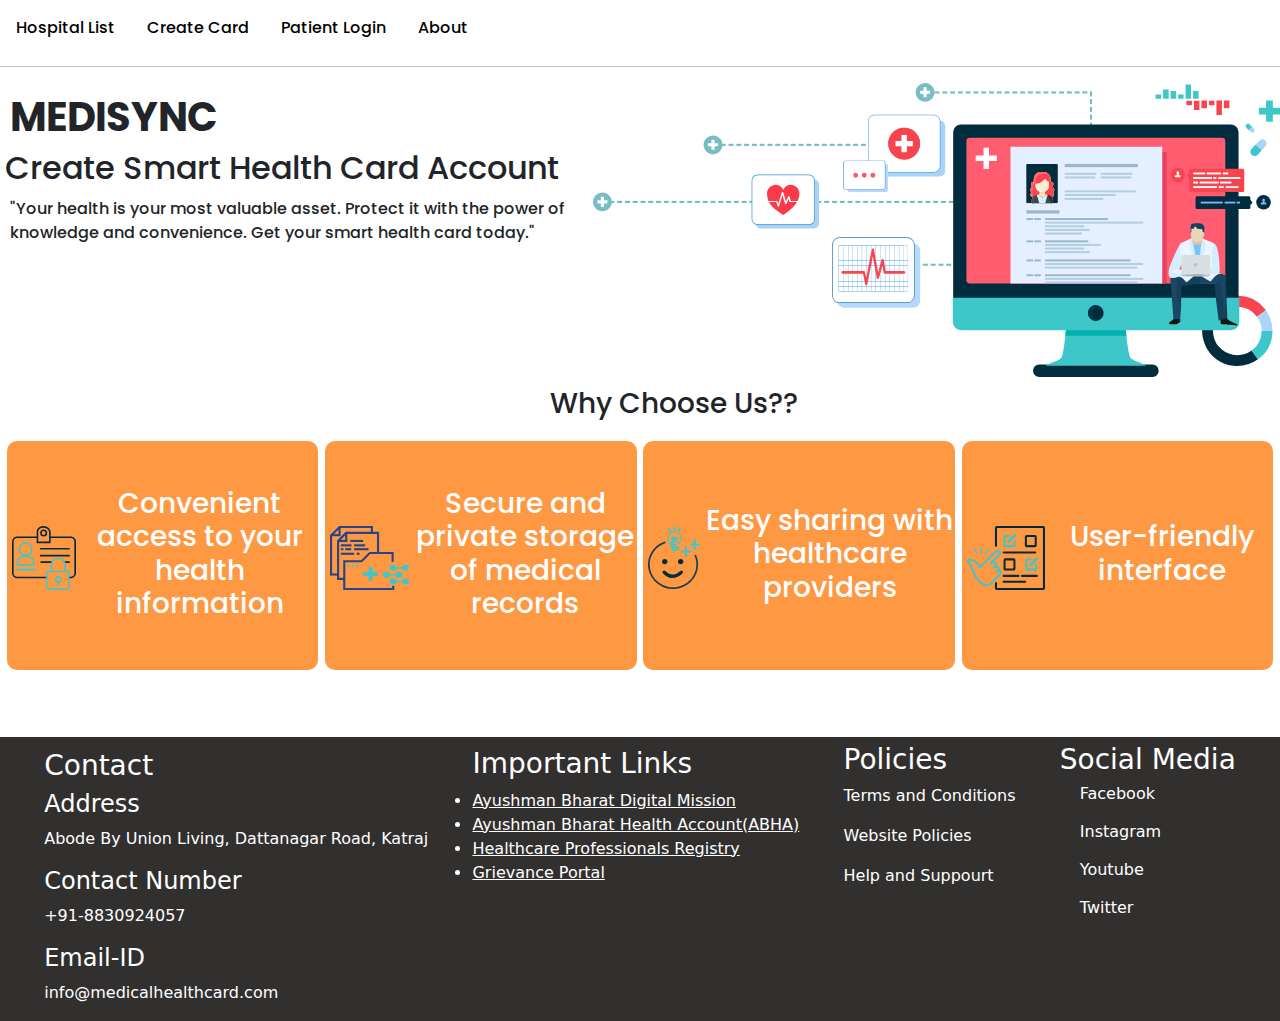
<file: frontend/index.html>
<!DOCTYPE html>
<html lang="en">
<head>
    <meta charset="UTF-8">
    <meta name="viewport" content="width=device-width, initial-scale=1.0">
    <title>MEDISYNC</title>
    <link rel="stylesheet" href="https://cdn.jsdelivr.net/npm/bootstrap@5.3.3/dist/css/bootstrap.min.css">
    <link rel="stylesheet" href="style.css">
    <link rel="javascript" href="https://cdn.jsdelivr.net/npm/bootstrap@5.3.3/dist/js/bootstrap.bundle.min.js">
    <link rel="stylesheet" href="https://cdnjs.cloudflare.com/ajax/libs/font-awesome/6.5.1/css/all.min.css" integrity="sha512-DTOQO9RWCH3ppGqcWaEA1BIZOC6xxalwEsw9c2QQeAIftl+Vegovlnee1c9QX4TctnWMn13TZye+giMm8e2LwA==" crossorigin="anonymous" referrerpolicy="no-referrer" />
    <link rel="preconnect" href="https://fonts.googleapis.com">
    <link rel="preconnect" href="https://fonts.gstatic.com" crossorigin>
    <link href="https://fonts.googleapis.com/css2?family=Poppins:ital,wght@0,100;0,200;0,300;0,400;0,500;0,600;0,700;0,800;0,900;1,100;1,200;1,300;1,400;1,500;1,600;1,700;1,800;1,900&display=swap" rel="stylesheet">
</head>
<body>
    <!-- Navbar -->
    <div class="navbar">
        <ul class="nav nav-pills poppins-medium">
            <!-- <li class="nav-item">
              <a class="nav-link active" aria-current="page" href="#">Active</a>
            </li> -->
            <!-- <li class="nav-item">
              <a class="nav-link" href="#">Appointment</a>
            </li> -->
            <!-- <li class="nav-item">
              <a class="nav-link" href="#">Medical History</a>
            </li> -->
            <!-- <li class="nav-item">
              <a class="nav-link" href="#">Personal Details</a>
            </li> -->
            <li class="nav-item">
                <a class="nav-link" href="hospital_list.html">Hospital List</a>
            </li>
            <li class="nav-item">
                <a class="nav-link" href="create_card.html">Create Card</a>
            </li>
            <li class="nav-item">
                <a class="nav-link" href="Patient_login.html">Patient Login</a>
            </li>
            <li class="nav-item">
                <a class="nav-link" href="about.html">About</a>
            </li>
          </ul>
    </div>
    <hr class="line">
    <!-- Hero_Section -->
    <div class="hero">
        <div class="hero-info poppins-medium">
            <h1 class="poppins-bold">MEDISYNC</h1>
            <h2>Create Smart Health Card Account</h2>
            <p>"Your health is your most valuable asset. Protect it with the power of knowledge and convenience. Get your smart health card today."</p>
            
        </div>
        <div class="hero-img">
            <img src="./images/hero_img.svg" alt="">
        </div>
    </div>

    <!-- Why Choose Us -->
    <div class="benifits">
        <div class="benifits-head poppins-medium">
            <h3>Why Choose Us??</h3>
        </div>
        <div class="benifits-info poppins-medium">
            <div class="benifit-box">
                <img src="./images/benfit_img_1.svg" alt="">
                <h3>Convenient access to your health information</h3>
            </div>
            <div class="benifit-box">
                <img src="./images/benfit_img_2.svg" alt="">
                <h3>Secure and private storage of medical records</h3>
            </div>
            <div class="benifit-box">
                <img src="./images/benfit_img_3.svg" alt="">
                <h3>Easy sharing with healthcare providers</h3>
            </div>
            <div class="benifit-box">
                <img src="./images/benfit_img_4.svg" alt="">
                <h3>User-friendly interface</h3>
            </div>
           
        </div>
    </div>

    <!-- footer -->
    <footer>
        <div class="foot">
            <div class="Contact">
                <h3>Contact</h3>
                <h4>Address</h4>
                <p>Abode By Union Living, Dattanagar Road, Katraj</p>
                <h4>Contact Number</h4>
                <p>+91-8830924057</p>
                <h4>Email-ID</h4>
                <p>info@medicalhealthcard.com</p>
            </div>
            <div class="Imp-Links">
                <h3>Important Links</h3>
                <li>
                    <a href="https://abdm.gov.in/">Ayushman Bharat Digital Mission</a>
                </li>
                <li>
                    <a href="https://abha.abdm.gov.in/abha/v3/">Ayushman Bharat Health Account(ABHA)</a>
                </li>
               <li>
                <a href="https://hpr.abdm.gov.in/en#">Healthcare Professionals Registry</a>
               </li>
               <li>
                <a href="https://grievance.abdm.gov.in/grievance/v3/">Grievance Portal</a>
               </li>
            </div>
            <div class="Policies">
                <h3>Policies</h3>
                <p>Terms and Conditions</p>
                <p>Website Policies</p>
                <p>Help and Suppourt</p>
            </div>
            <div class="social">
                <h3>Social Media</h4>
                <div class="social-img">
                    <i class="fa-brands fa-facebook"></i>
                    <p>Facebook</p>
                </div>
                <div class="social-img">
                    <i class="fa-brands fa-square-instagram"></i>
                    <p>Instagram</p>
                </div>
                <div class="social-img">
                    <i class="fa-brands fa-youtube"></i>
                    <p>Youtube</p>
                </div>
                <div class="social-img">
                    <i class="fa-brands fa-x-twitter"></i>
                    <p>Twitter</p>
                </div>
            </div>
        </div>
    </footer>
    
</body>
</html>
</file>
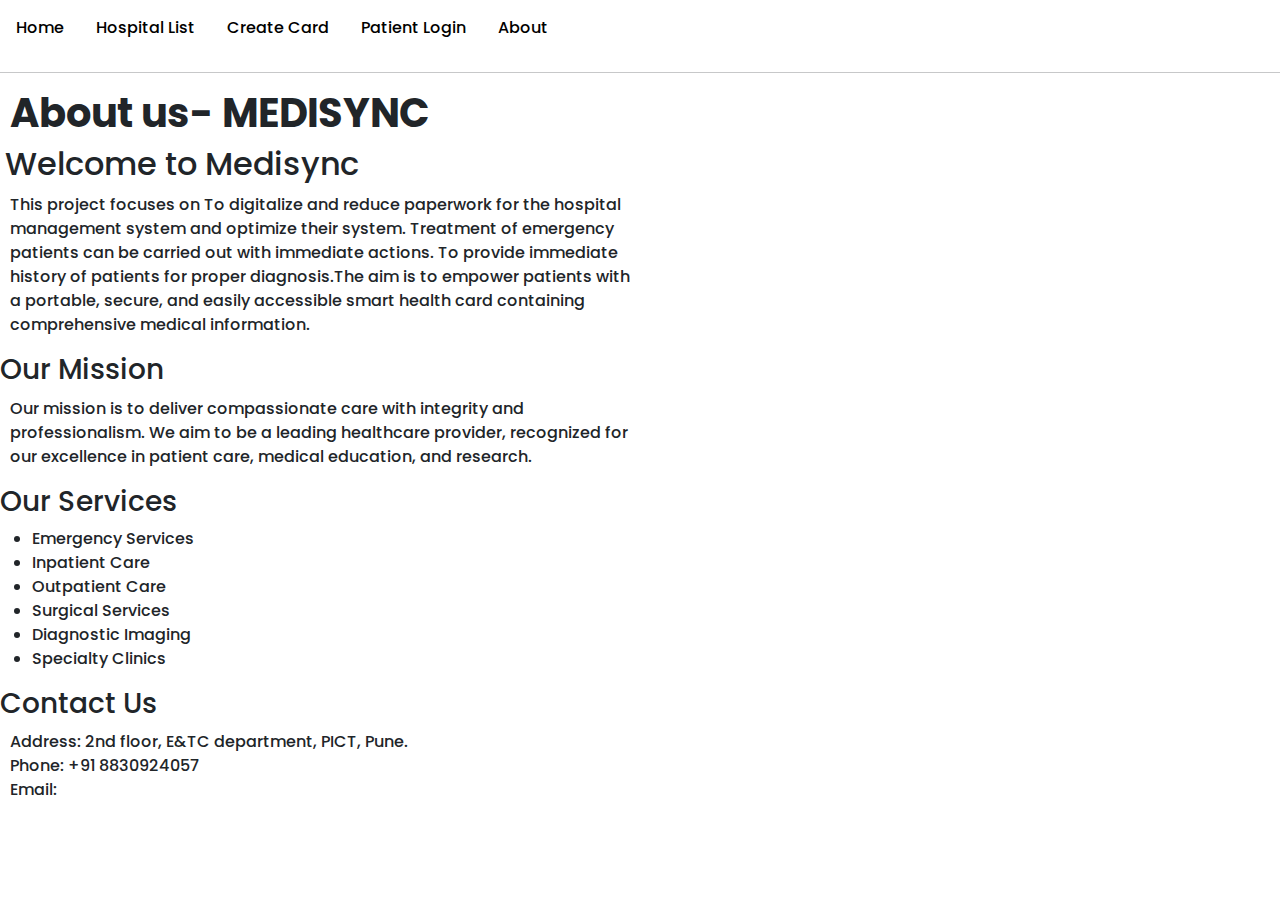
<file: frontend/about.html>
<!DOCTYPE html>
<html lang="en">
<head>
    <meta charset="UTF-8">
    <meta name="viewport" content="width=device-width, initial-scale=1.0">
    <title>About </title>
    <link rel="stylesheet" href="https://cdn.jsdelivr.net/npm/bootstrap@5.3.3/dist/css/bootstrap.min.css">
    <link rel="stylesheet" href="about.css">
    <link rel="javascript" href="https://cdn.jsdelivr.net/npm/bootstrap@5.3.3/dist/js/bootstrap.bundle.min.js">
    <link rel="stylesheet" href="https://cdnjs.cloudflare.com/ajax/libs/font-awesome/6.5.1/css/all.min.css" integrity="sha512-DTOQO9RWCH3ppGqcWaEA1BIZOC6xxalwEsw9c2QQeAIftl+Vegovlnee1c9QX4TctnWMn13TZye+giMm8e2LwA==" crossorigin="anonymous" referrerpolicy="no-referrer" />
    <link rel="preconnect" href="https://fonts.googleapis.com">
    <link rel="preconnect" href="https://fonts.gstatic.com" crossorigin>
    <link href="https://fonts.googleapis.com/css2?family=Poppins:ital,wght@0,100;0,200;0,300;0,400;0,500;0,600;0,700;0,800;0,900;1,100;1,200;1,300;1,400;1,500;1,600;1,700;1,800;1,900&display=swap" rel="stylesheet">
</head>
<body>
    <div class="navbar">
        <ul class="nav nav-pills poppins-medium">
            <!-- <li class="nav-item">
              <a class="nav-link active" aria-current="page" href="#">Active</a>
            </li> -->
            <!-- <li class="nav-item">
              <a class="nav-link" href="#">Appointment</a>
            </li> -->
            <!-- <li class="nav-item">
              <a class="nav-link" href="#">Medical History</a>
            </li> -->
            <!-- <li class="nav-item">
              <a class="nav-link" href="#">Personal Details</a>
            </li> -->
            <li class="nav-item">
                <a class="nav-link" href="index.html">Home</a>
            </li>
            <li class="nav-item">
                <a class="nav-link" href="Hospital_list.html">Hospital List</a>
            </li>
            <li class="nav-item">
                <a class="nav-link" href="create_card.html">Create Card</a>
            </li>
            <li class="nav-item">
                <a class="nav-link" href="Patient_login.html">Patient Login</a>
            </li>
            <li class="nav-item">
                <a class="nav-link" href="about.html">About</a>
            </li>
          </ul>
    </div>
    <hr class="line">
    <div class="Hero">
        <div class="hero-info poppins-medium">
            <h1 class="poppins-bold"> About us- MEDISYNC</h1>
            <h2>Welcome to Medisync</h2>
        <p>
            This project focuses on To digitalize and reduce paperwork for the hospital management system and optimize their system. Treatment of emergency patients can be carried out with immediate actions. To provide immediate history of patients for proper diagnosis.The aim is to empower patients with a portable, secure, and easily accessible smart health card containing comprehensive medical information. 
        </p>
        <h3>Our Mission</h3>
        <p>
            Our mission is to deliver compassionate care with integrity and professionalism. We aim to be a leading healthcare provider, recognized for our excellence in patient care,  medical education, and research.
        </p>
        <h3>Our Services</h3>
        <ul>
            <li>Emergency Services</li>
            <li>Inpatient Care</li>
            <li>Outpatient Care</li>
            <li>Surgical Services</li>
            <li>Diagnostic Imaging</li>
            <li>Specialty Clinics</li>
        </ul>
        <h3>Contact Us</h3>
        <p>
            Address: 2nd floor, E&TC department, PICT, Pune.<br>
            Phone: +91 8830924057<br>
            Email: 
        </p>
        
    </div>
        
    
    
        
</div> 
     
      
    
        
    
       
 </div>
</body>
</html>
</file>
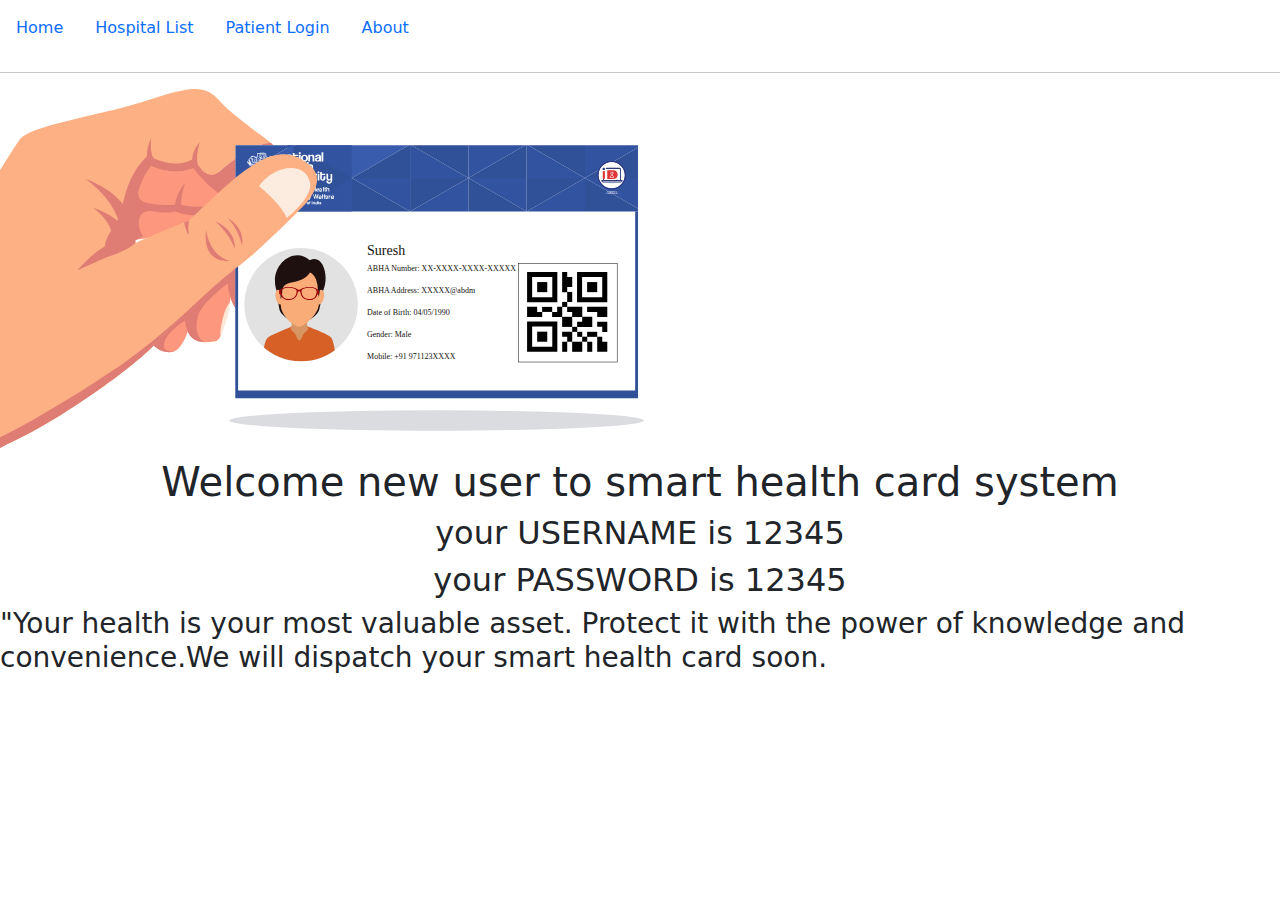
<file: frontend/acard.html>
<!DOCTYPE html>
<html lang="en">
<head>
    <meta charset="UTF-8">
    <link rel="stylesheet" href="acard.css">
    <meta name="viewport" content="width=device-width, initial-scale=1.0">
    <link rel="stylesheet" href="https://cdn.jsdelivr.net/npm/bootstrap@5.3.3/dist/css/bootstrap.min.css">
    <link rel="javascript" href="https://cdn.jsdelivr.net/npm/bootstrap@5.3.3/dist/js/bootstrap.bundle.min.js">
    <link rel="stylesheet" href="https://cdnjs.cloudflare.com/ajax/libs/font-awesome/6.5.1/css/all.min.css" integrity="sha512-DTOQO9RWCH3ppGqcWaEA1BIZOC6xxalwEsw9c2QQeAIftl+Vegovlnee1c9QX4TctnWMn13TZye+giMm8e2LwA==" crossorigin="anonymous" referrerpolicy="no-referrer" />
    <link rel="preconnect" href="https://fonts.googleapis.com">
    <link rel="preconnect" href="https://fonts.gstatic.com" crossorigin>
    <link href="https://fonts.googleapis.com/css2?family=Poppins:ital,wght@0,100;0,200;0,300;0,400;0,500;0,600;0,700;0,800;0,900;1,100;1,200;1,300;1,400;1,500;1,600;1,700;1,800;1,900&display=swap" rel="stylesheet">
</head>
    <title>Username provider</title>
</head>
<body>
    <div class="navbar">
        <ul class="nav nav-pills poppins-medium">
            <!-- <li class="nav-item">
              <a class="nav-link active" aria-current="page" href="#">Active</a>
            </li> -->
            
            <li class="nav-item">
                <a class="nav-link" href="index.html">Home</a>
            </li>
            <li class="nav-item">
                <a class="nav-link" href="hospital_list.html">Hospital List</a>
            </li>
            
            <li class="nav-item">
                <a class="nav-link" href="Patient_login.html">Patient Login</a>
            </li>
            <li class="nav-item">
                <a class="nav-link" href="about.html">About</a>
            </li>
          </ul>
    </div>
    <hr class="line">
    <!-- Hero_Section -->
    <div class="hero-img">
        <img src="./images/card_img_1.svg" alt="">
    </div>
    <div class="hero">
        <div class="hero-info poppins-medium">
            <h1 class="poppins-bold">Welcome new user to smart health card system</h1>
            <div
            class="mrun">
            <h2>your USERNAME is 12345</h2>
        </div>
            <div
            class="varun">
            <h2>your PASSWORD is 12345</h2></div>
            
            <h3>"Your health is your most valuable asset. Protect it with the power of knowledge and convenience.We will dispatch your smart health card soon. </h3>
            
            
        </div>
        
    </div>
    
</body>
</html>
</file>
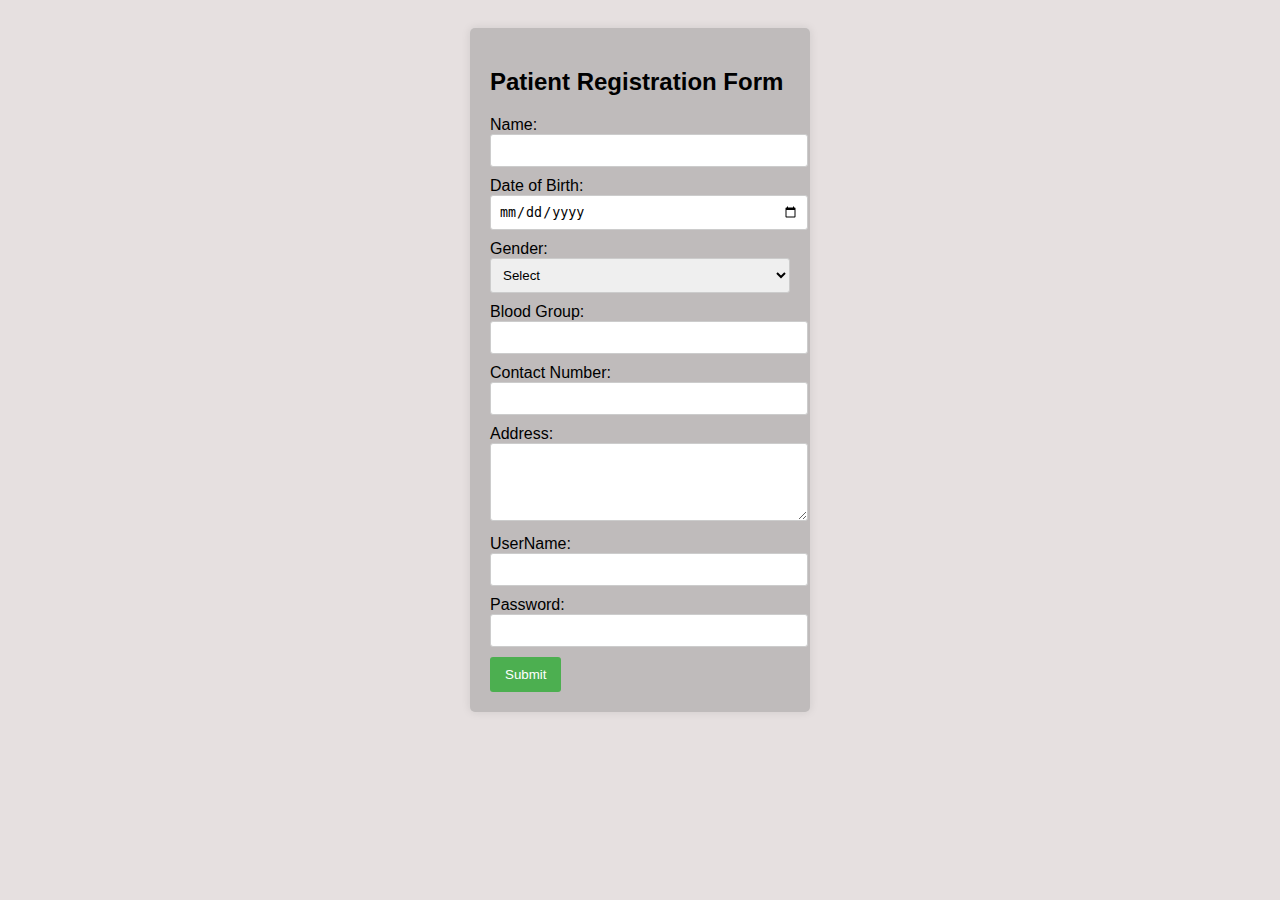
<file: frontend/AddPatient.html>
<!DOCTYPE html>
<html lang="en">
<head>
    <meta charset="UTF-8">
    <meta name="viewport" content="width=device-width, initial-scale=1.0">
    <title>Patient Registration Form</title>
    <style>
        /* Add your CSS styles here */
        /* This is just a basic example */
        body {
            font-family: Arial, sans-serif;
            background-color: hsl(0, 12%, 89%);
            padding: 20px;
        }
        form {
            background-color: #bfbbbb;
            padding: 20px;
            border-radius: 5px;
            box-shadow: 0 0 10px rgba(0, 0, 0, 0.1);
            width: 300px;
            margin: 0 auto;
        }
        input[type="text"], input[type="email"], input[type="date"], input[type="password"], select, textarea {
            width: 100%;
            padding: 8px;
            margin-bottom: 10px;
            border: 1px solid #ccc;
            border-radius: 3px;
        }
        input[type="submit"] {
            background-color: #4caf50;
            color: #fff;
            padding: 10px 15px;
            border: none;
            border-radius: 3px;
            cursor: pointer;
        }
        input[type="submit"]:hover {
            background-color: #45a049;
        }
    </style>
</head>
<body>
    <form action="#" method="post">
        <h2>Patient Registration Form</h2>
        <label for="name">Name:</label>
        <input type="text" id="name" name="name" required>
        
        <label for="dob">Date of Birth:</label>
        <input type="date" id="dob" name="dob" required>
        
        <label for="gender">Gender:</label>
        <select id="gender" name="gender" required>
            <option value="">Select</option>
            <option value="male">Male</option>
            <option value="female">Female</option>
            <option value="other">Other</option>
        </select>
        
        <label for="blood_group">Blood Group:</label>
        <input type="text" id="blood_group" name="blood_group" required>
        
        <label for="contact_no">Contact Number:</label>
        <input type="text" id="contact_no" name="contact_no" required>
        
        <label for="address">Address:</label>
        <textarea id="address" name="address" rows="4" required></textarea>
        
        <label for="username">UserName:</label>
        <input type="text" id="username" name="username" required>

        <label for="password">Password:</label>
        <input type="password" id="password" name="password" required>
        
        <input type="submit" value="Submit">
    </form>
</body>
</html>
</file>
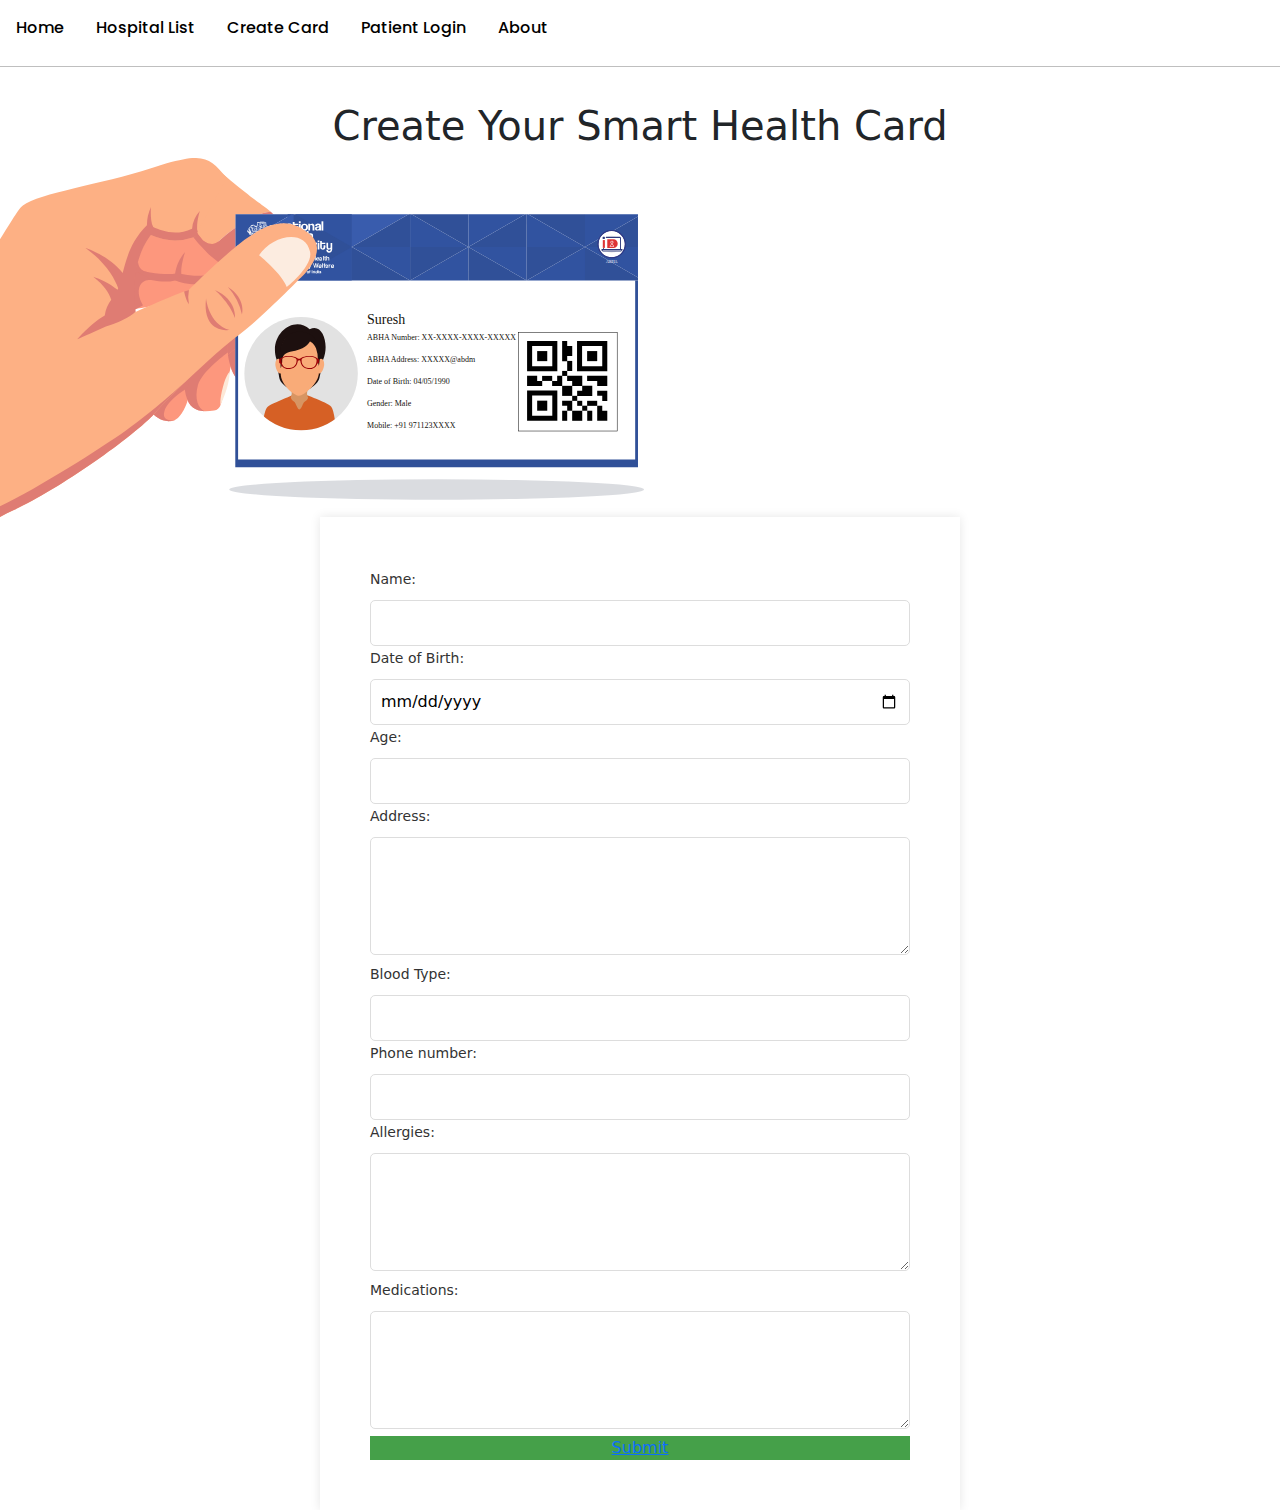
<file: frontend/create_card.html>
<!DOCTYPE html>
<html lang="en">
<head>
    <meta charset="UTF-8">
    <meta name="viewport" content="width=device-width, initial-scale=1.0">
    <title>Create Health Card</title>
    <link rel="stylesheet" href="card.css">
    <link rel="javascript" href="https://cdn.jsdelivr.net/npm/bootstrap@5.3.3/dist/js/bootstrap.bundle.min.js">
    <link rel="stylesheet" href="https://cdnjs.cloudflare.com/ajax/libs/font-awesome/6.5.1/css/all.min.css" integrity="sha512-DTOQO9RWCH3ppGqcWaEA1BIZOC6xxalwEsw9c2QQeAIftl+Vegovlnee1c9QX4TctnWMn13TZye+giMm8e2LwA==" crossorigin="anonymous" referrerpolicy="no-referrer" />
    <link rel="preconnect" href="https://fonts.googleapis.com">
    <link rel="preconnect" href="https://fonts.gstatic.com" crossorigin>
    <link href="https://fonts.googleapis.com/css2?family=Poppins:ital,wght@0,100;0,200;0,300;0,400;0,500;0,600;0,700;0,800;0,900;1,100;1,200;1,300;1,400;1,500;1,600;1,700;1,800;1,900&display=swap" rel="stylesheet">
    <link rel="stylesheet" href="https://cdn.jsdelivr.net/npm/bootstrap@5.3.3/dist/css/bootstrap.min.css">
</head>
<body>
    <div class="navbar">
        <ul class="nav nav-pills poppins-medium">
            <!-- <li class="nav-item">
              <a class="nav-link active" aria-current="page" href="#">Active</a>
            </li> -->
            <!-- <li class="nav-item">
              <a class="nav-link" href="#">Appointment</a>
            </li> -->
            <!-- <li class="nav-item">
              <a class="nav-link" href="#">Medical History</a>
            </li> -->
            <!-- <li class="nav-item">
              <a class="nav-link" href="#">Personal Details</a>
            </li> -->
            <li class="nav-item">
                <a class="nav-link" href="index.html">Home</a>
            </li>
            <li class="nav-item">
                <a class="nav-link" href="hospital_list.html">Hospital List</a>
            </li>
            <li class="nav-item">
                <a class="nav-link" href="create_card.html">Create Card</a>
            </li>
            <li class="nav-item">
                <a class="nav-link" href="Patient_login.html">Patient Login</a>
            </li>
            <li class="nav-item">
                <a class="nav-link" href="about.html">About</a>
            </li>
          </ul>
    </div>
    <hr class="line">
    <div class="head">
        <h1>Create Your Smart Health Card</h1>
    </div>
    <div class="hero-img">
      <img src="./images/card_img_1.svg" alt="">
    </div> 
    <form id="medicalForm">
      <label for="name">Name:</label>
      <input type="text" id="name" name="name" required>

      <label for="dob">Date of Birth:</label>
      <input type="date" id="dob" name="dob" required>
      <label for="age">Age:</label>
      <input type="number" id="age" name="age" required>

      <label for="address">Address:</label>
      <textarea id="address" name="address" rows="4" cols="50" required></textarea>

      <label for="bloodType">Blood Type:</label>
      <input type="text" id="bloodType" name="bloodType" required>

      <label for="bloodType">Phone number:</label>
      <input type="number" id="phone number" name="phone number" required>

      <label for="allergies">Allergies:</label>
      <textarea id="allergies" name="allergies" rows="4" cols="50" required></textarea>

      <label for="medications">Medications:</label>
      <textarea id="medications" name="medications" rows="4" cols="50" required></textarea>

      <div class="submit">
        <a class="Submit" href="acard.html">Submit</a>
      </div>
      
      
  </form>
  <script>   
    
</body>
</html>
</file>
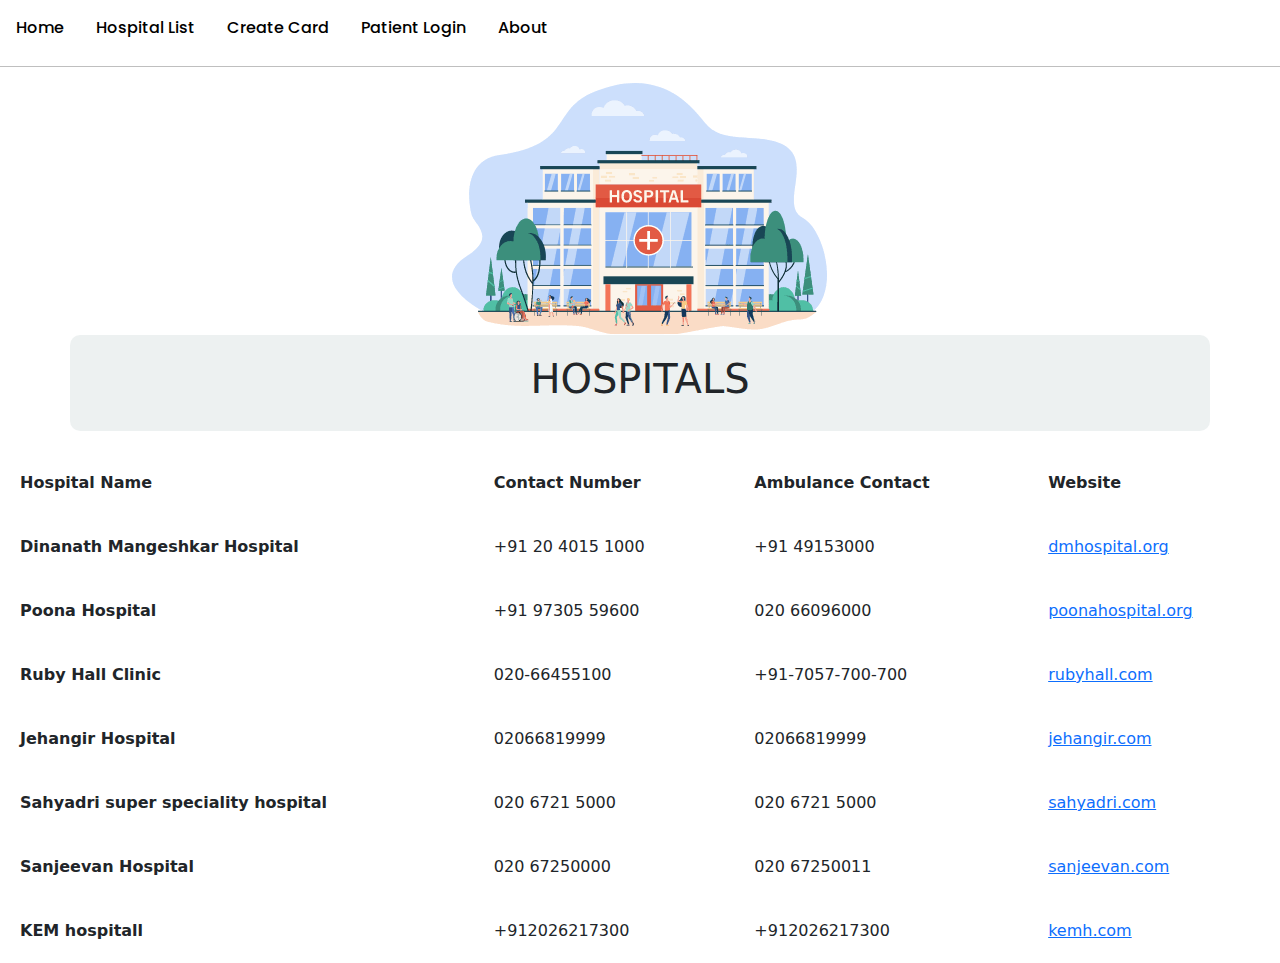
<file: frontend/hospital_list.html>
<!DOCTYPE html>
<html lang="en">
<head>
    <meta charset="UTF-8">
    <meta name="viewport" content="width=device-width, initial-scale=1.0">
    <title>Hospitals in Pune</title>
    <link rel="stylesheet" href="hospital.css">
    <link rel="stylesheet" href="https://cdn.jsdelivr.net/npm/bootstrap@5.3.3/dist/css/bootstrap.min.css">
    <link rel="stylesheet" href="style.css">
    <link rel="javascript" href="https://cdn.jsdelivr.net/npm/bootstrap@5.3.3/dist/js/bootstrap.bundle.min.js">
    <link rel="stylesheet" href="https://cdnjs.cloudflare.com/ajax/libs/font-awesome/6.5.1/css/all.min.css" integrity="sha512-DTOQO9RWCH3ppGqcWaEA1BIZOC6xxalwEsw9c2QQeAIftl+Vegovlnee1c9QX4TctnWMn13TZye+giMm8e2LwA==" crossorigin="anonymous" referrerpolicy="no-referrer" />
    <link rel="preconnect" href="https://fonts.googleapis.com">
    <link rel="preconnect" href="https://fonts.gstatic.com" crossorigin>
    <link href="https://fonts.googleapis.com/css2?family=Poppins:ital,wght@0,100;0,200;0,300;0,400;0,500;0,600;0,700;0,800;0,900;1,100;1,200;1,300;1,400;1,500;1,600;1,700;1,800;1,900&display=swap" rel="stylesheet">
</head>
<body>
    <div class="navbar">
        <ul class="nav nav-pills poppins-medium">
            <!-- <li class="nav-item">
              <a class="nav-link active" aria-current="page" href="#">Active</a>
            </li> -->
            <!-- <li class="nav-item">
              <a class="nav-link" href="#">Appointment</a>
            </li> -->
            <!-- <li class="nav-item">
              <a class="nav-link" href="#">Medical History</a>
            </li> -->
            <!-- <li class="nav-item">
              <a class="nav-link" href="#">Personal Details</a>
            </li> -->
            <li class="nav-item">
                <a class="nav-link" href="index.html">Home</a>
            </li>
            <li class="nav-item">
                <a class="nav-link" href="hospital_list.html">Hospital List</a>
            </li>
            <li class="nav-item">
                <a class="nav-link" href="create_card.html">Create Card</a>
            </li>
            <li class="nav-item">
                <a class="nav-link" href="Patient_login.html">Patient Login</a>
            </li>
            <li class="nav-item">
                <a class="nav-link" href="about.html">About</a>
            </li>
          </ul>
    </div>
    <hr class="line">
    <div class="hero-img">
    <img src="./images/hospital_img1.png" alt="">
    </div>
    <div class="container">

        <h1>HOSPITALS</h1>
    </div>
    <table>
        <tr>
            <th>Hospital Name</th>
            <th>Contact Number</th>
            <th>Ambulance Contact</th>
            <th>Website</th>
        </tr>
        <tr>
            <td><strong>Dinanath Mangeshkar Hospital</strong></td>
            <td>+91 20 4015 1000</td>
            <td>+91 49153000</td>
            <td><a href="https://www.dmhospital.org/" target="_blank">dmhospital.org</a></td>
        </tr>
        <tr>
            <td><strong>Poona Hospital</strong></td>
            <td> +91 97305 59600</td>
            <td>020 66096000</td>
            <td><a href="https://poonahospital.org/" target="_blank">poonahospital.org</a></td>
        </tr>
        <tr>
            <td><strong>Ruby Hall Clinic</strong></td>
            <td> 020-66455100</td>
            <td>+91-7057-700-700</td>
            <td><a href="https://rubyhall.com/" target="_blank">rubyhall.com</a></td>
        </tr>
        <tr>
            <td><strong>Jehangir Hospital</strong></td>
            <td> 02066819999</td>
            <td>02066819999</td>
            <td><a href="http://jehangirhospital.com" target="_blank">jehangir.com</a></td>
        </tr>
        <tr>
            <td><strong>Sahyadri super speciality hospital</strong></td>
            <td> 020 6721 5000</td>
            <td>020 6721 5000</td>
            <td><a href="http://Sahyadrihospital.com" target="_blank">sahyadri.com</a></td>
        </tr>
        <tr>
            <td><strong>Sanjeevan Hospital </strong></td>
            <td> 020 67250000
            </td>
            <td>020 67250011
            </td>
            <td><a href="http://sanjeevanhospitalpune.com" target="_blank">sanjeevan.com</a></td>
        </tr>
        <tr>
            <td><strong>KEM hospitall</strong></td>
            <td>+912026217300</td>
            <td>+912026217300</td>
            <td><a href="http://kemhospitalpune.org" target="_blank">kemh.com</a></td>
        </tr>
    </table>
</body>
</html>
</file>
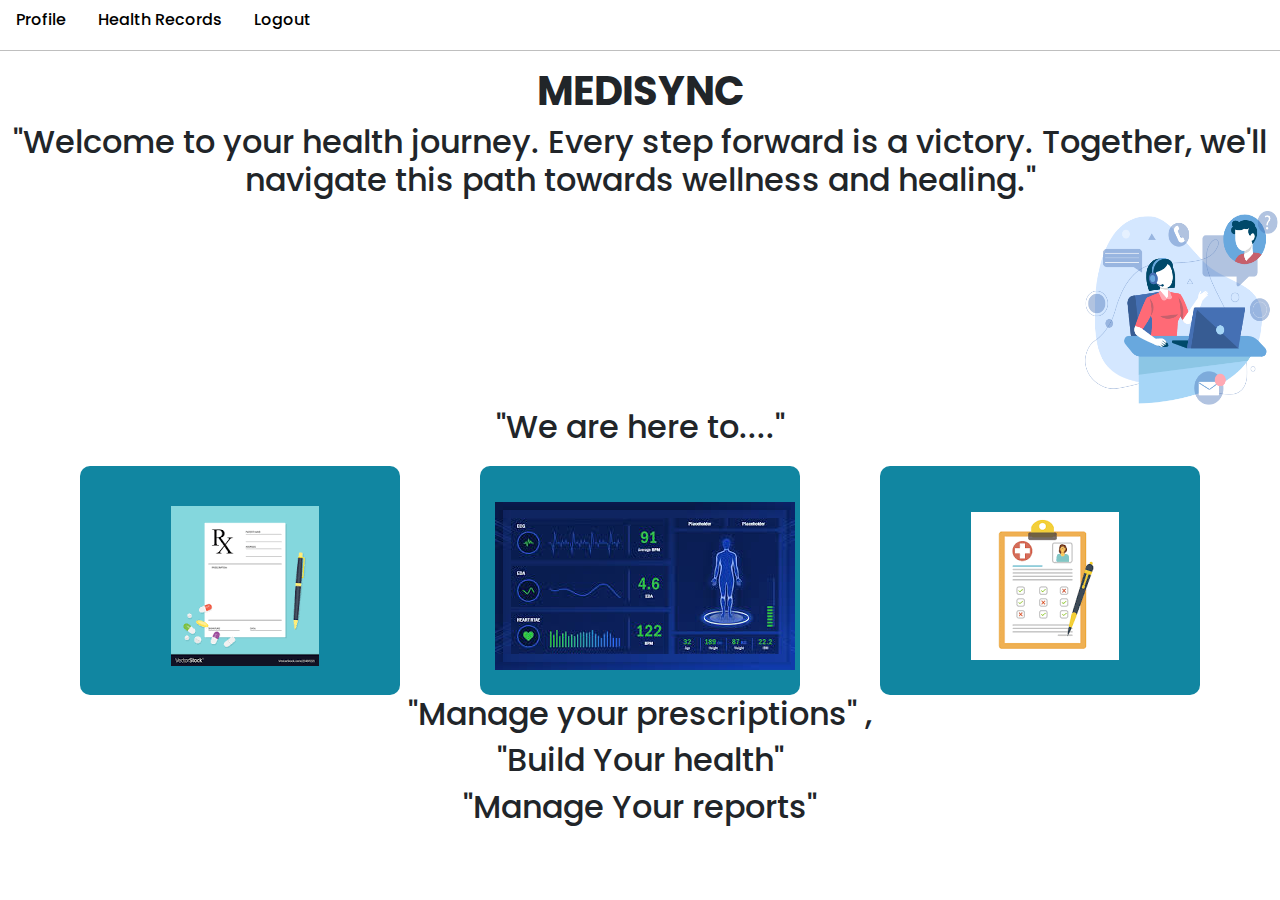
<file: frontend/patient_after_login.html>
<!DOCTYPE html>
<html lang="en">
<head>
    <meta charset="UTF-8">
    <meta name="viewport" content="width=device-width, initial-scale=1.0">
    <title>Smart Health Card Dashboard</title>
    <link rel="stylesheet" href="pal.css">
    <link rel="stylesheet" href="https://cdn.jsdelivr.net/npm/bootstrap@5.3.3/dist/css/bootstrap.min.css">
    
    <link rel="javascript" href="https://cdn.jsdelivr.net/npm/bootstrap@5.3.3/dist/js/bootstrap.bundle.min.js">
    <link rel="stylesheet" href="https://cdnjs.cloudflare.com/ajax/libs/font-awesome/6.5.1/css/all.min.css" integrity="sha512-DTOQO9RWCH3ppGqcWaEA1BIZOC6xxalwEsw9c2QQeAIftl+Vegovlnee1c9QX4TctnWMn13TZye+giMm8e2LwA==" crossorigin="anonymous" referrerpolicy="no-referrer" />
    <link rel="preconnect" href="https://fonts.googleapis.com">
    <link rel="preconnect" href="https://fonts.gstatic.com" crossorigin>
    <link href="https://fonts.googleapis.com/css2?family=Poppins:ital,wght@0,100;0,200;0,300;0,400;0,500;0,600;0,700;0,800;0,900;1,100;1,200;1,300;1,400;1,500;1,600;1,700;1,800;1,900&display=swap" rel="stylesheet">
</head>
</head>
<body>
    
        <nav>
           
            <ul class="nav nav-pills poppins-medium">
              <!-- <li class="nav-item">
                <a class="nav-link active" aria-current="page" href="#">Active</a>
              </li> -->
              <!-- <li class="nav-item">
                <a class="nav-link" href="#">Appointment</a>
              </li> -->
              <!-- <li class="nav-item">
                <a class="nav-link" href="#">Medical History</a>
              </li> -->
              <!-- <li class="nav-item">
                <a class="nav-link" href="#">Personal Details</a>
              </li> -->
              <li class="nav-item">
                  <a class="nav-link" href="profile.html">Profile</a>
              </li>
              <li class="nav-item">
                  <a class="nav-link" href="records.html">Health Records</a>
              </li>
             
              <li class="nav-item">
                  <a class="nav-link" href="index.html">Logout</a>
              </li>
            </ul>
        </nav>
        <hr class="line">
        <div class="hero-info poppins-medium">
          <div class="quote">
          <h1 class="poppins-bold">MEDISYNC</h1>
       
          <h2>
            "Welcome to your health journey. Every step forward is a victory. Together, we'll navigate this path towards wellness and healing."
          </h2>
          


          <div class="hero-img">
            <img src="./images/hospital2.png" alt="">
        </div>
        <div
          class="manage">
          <h2>
            "We are here to...."
          </h2>
        </div>
        <div class="benifits-info poppins-medium">
          <div class="benifit-box">
              <img src="./images/prescription.png" alt="">
             
              
          </div>
          <div class="benifit-box">
            <img src="./images/dashboard.jpeg" alt="">
            
        </div>
        
          <div class="benifit-box">
              <img src="./images/graph.png" alt="">
             
          </div>
          
          

        </div>
        <div
          class="mun">
            <div
              class="'mun1">
              <h2>"Manage your prescriptions" ,</h2>
            </div>
            <div
              class="'mun2">
              <h2>"Build Your health" </h2>
            </div>
            <div
              class="'mun2">
                <h2>"Manage Your reports"  </h2>
            </div>

          
                      
          
        </div>
        

    <main>
        <!-- Content will be dynamically loaded here based on user selection -->
       
</body>
</html>
</file>
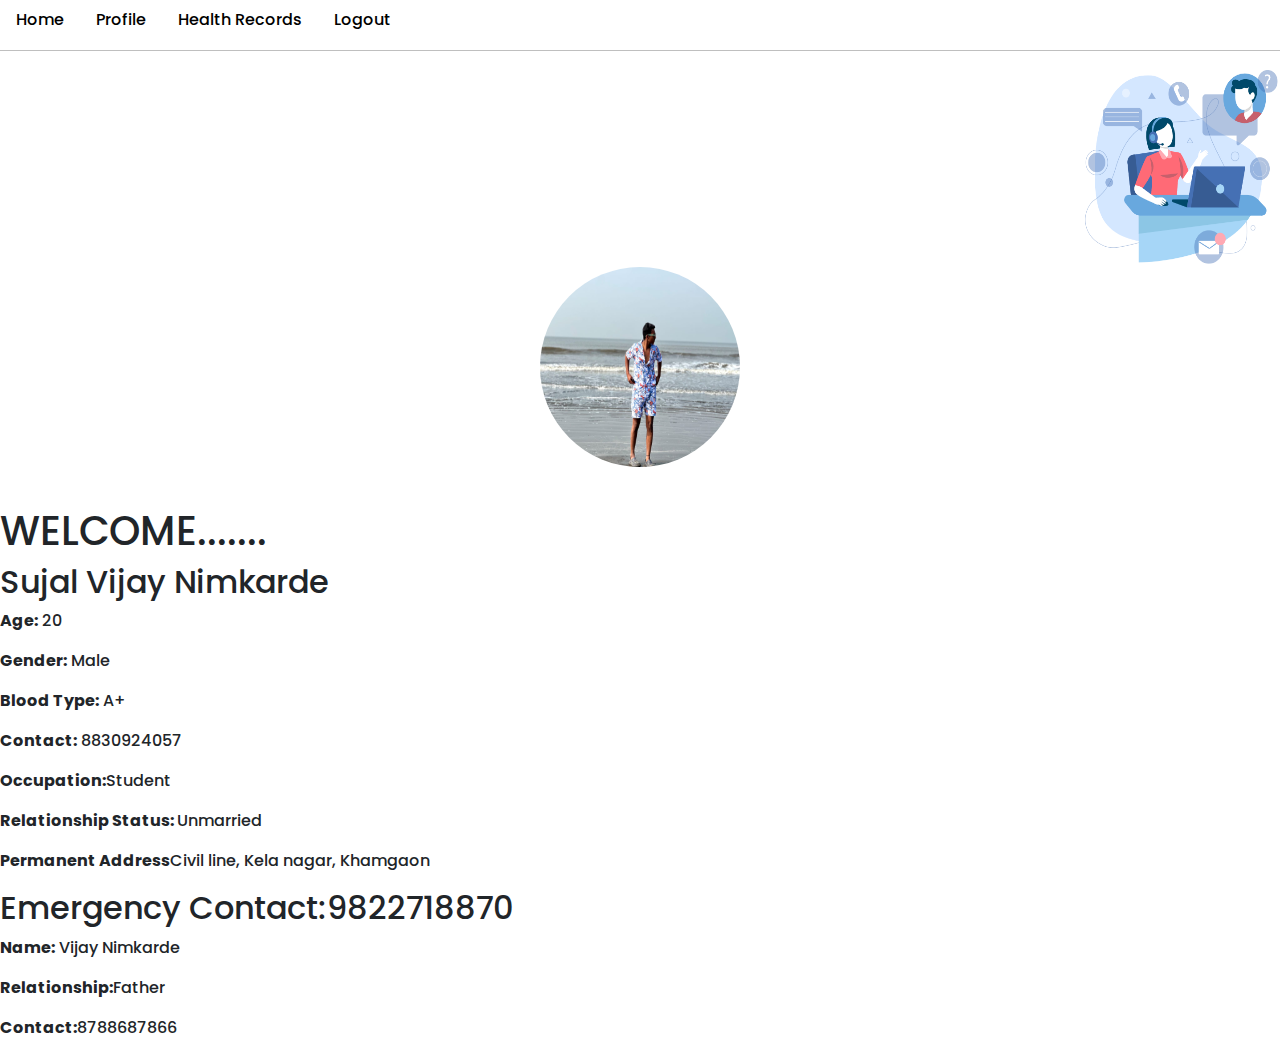
<file: frontend/profile.html>
<!DOCTYPE html>
<html lang="en">
<head>
    <meta charset="UTF-8">
    <meta name="viewport" content="width=device-width, initial-scale=1.0">
    <link rel="stylesheet" href="pal.css">
    <link rel="stylesheet" href="https://cdn.jsdelivr.net/npm/bootstrap@5.3.3/dist/css/bootstrap.min.css">
    
    <link rel="javascript" href="https://cdn.jsdelivr.net/npm/bootstrap@5.3.3/dist/js/bootstrap.bundle.min.js">
    <link rel="stylesheet" href="https://cdnjs.cloudflare.com/ajax/libs/font-awesome/6.5.1/css/all.min.css" integrity="sha512-DTOQO9RWCH3ppGqcWaEA1BIZOC6xxalwEsw9c2QQeAIftl+Vegovlnee1c9QX4TctnWMn13TZye+giMm8e2LwA==" crossorigin="anonymous" referrerpolicy="no-referrer" />
    <link rel="preconnect" href="https://fonts.googleapis.com">
    <link rel="preconnect" href="https://fonts.gstatic.com" crossorigin>
    <link href="https://fonts.googleapis.com/css2?family=Poppins:ital,wght@0,100;0,200;0,300;0,400;0,500;0,600;0,700;0,800;0,900;1,100;1,200;1,300;1,400;1,500;1,600;1,700;1,800;1,900&display=swap" rel="stylesheet">
    <title>Patient Profile</title>
</head>
<body>
    <nav>
           
        <ul class="nav nav-pills poppins-medium">
          <!-- <li class="nav-item">
            <a class="nav-link active" aria-current="page" href="#">Active</a>
          </li> -->
          <!-- <li class="nav-item">
            <a class="nav-link" href="#">Appointment</a>
          </li> -->
          <!-- <li class="nav-item">
            <a class="nav-link" href="#">Medical History</a>
          </li> -->
          <!-- <li class="nav-item">
            <a class="nav-link" href="#">Personal Details</a>
          </li> -->
          <li class="nav-item">
            <a class="nav-link" href="patient_after_login.html">Home</a>
        </li>
          <li class="nav-item">
              <a class="nav-link" href="profile.html">Profile</a>
          </li>
          <li class="nav-item">
              <a class="nav-link" href="records.html">Health Records</a>
          </li>
          
         
          <li class="nav-item">
              <a class="nav-link" href="index.html">Logout</a>
          </li>
        </ul>
    </nav>
    <hr class="line">
    <div class="hero-img">
        <img src="./images/hospital2.png" alt="">
    </div>
    <div class="profile-photo">

        <img src="./images/my.jpg" alt="Profile Photo">
        
    </div>
    
    
    
    <div class="hero-info poppins-medium">
    <div class="patient-info">
        <h1>WELCOME.......</h1>
        <h2> Sujal Vijay Nimkarde</h2>
        <p><strong>Age:</strong> 20</p>
        <p><strong>Gender:</strong> Male</p>
        <p><strong>Blood Type:</strong> A+</p>
        <p><strong>Contact:</strong> 8830924057</p>
        <p><strong>Occupation:</strong>Student</p>
        <p><strong>Relationship Status: </strong>Unmarried</p>
        <p><strong>Permanent Address</strong>Civil line, Kela nagar, Khamgaon</p>

    </div>
    <div class="emergency-contact">
        <h2>Emergency Contact:9822718870</h2>
        <p><strong>Name:</strong> Vijay Nimkarde</p>
        <p><strong>Relationship:</strong>Father</p>
        <p><strong>Contact:</strong>8788687866 </p>
    </div>
</body>
</html>
</file>
<file: frontend/style.css>
/* poppins */

.poppins-thin {
  font-family: "Poppins", sans-serif;
  font-weight: 100;
  font-style: normal;
}

.poppins-extralight {
  font-family: "Poppins", sans-serif;
  font-weight: 200;
  font-style: normal;
}

.poppins-light {
  font-family: "Poppins", sans-serif;
  font-weight: 300;
  font-style: normal;
}

.poppins-regular {
  font-family: "Poppins", sans-serif;
  font-weight: 400;
  font-style: normal;
}

.poppins-medium {
  font-family: "Poppins", sans-serif;
  font-weight: 500;
  font-style: normal;
}

.poppins-semibold {
  font-family: "Poppins", sans-serif;
  font-weight: 600;
  font-style: normal;
}

.poppins-bold {
  font-family: "Poppins", sans-serif;
  font-weight: 700;
  font-style: normal;
}

.poppins-extrabold {
  font-family: "Poppins", sans-serif;
  font-weight: 800;
  font-style: normal;
}

.poppins-black {
  font-family: "Poppins", sans-serif;
  font-weight: 900;
  font-style: normal;
}

.poppins-thin-italic {
  font-family: "Poppins", sans-serif;
  font-weight: 100;
  font-style: italic;
}

.poppins-extralight-italic {
  font-family: "Poppins", sans-serif;
  font-weight: 200;
  font-style: italic;
}

.poppins-light-italic {
  font-family: "Poppins", sans-serif;
  font-weight: 300;
  font-style: italic;
}

.poppins-regular-italic {
  font-family: "Poppins", sans-serif;
  font-weight: 400;
  font-style: italic;
}

.poppins-medium-italic {
  font-family: "Poppins", sans-serif;
  font-weight: 500;
  font-style: italic;
}

.poppins-semibold-italic {
  font-family: "Poppins", sans-serif;
  font-weight: 600;
  font-style: italic;
}

.poppins-bold-italic {
  font-family: "Poppins", sans-serif;
  font-weight: 700;
  font-style: italic;
}

.poppins-extrabold-italic {
  font-family: "Poppins", sans-serif;
  font-weight: 800;
  font-style: italic;
}

.poppins-black-italic {
  font-family: "Poppins", sans-serif;
  font-weight: 900;
  font-style: italic;
}

/* Navbar */

.navbar{
  max-width: 100%;
  max-height: 10%;
  /* background-color: rgb(248, 248, 154); */
  /* background-color: #D9EDBF; */
  
}

.nav-item a{
  color: black;
}

.line {
  border: 0;
  height: 1px;
  background-color: black;
  font-weight: bold;
  margin-top: 10px; /* Adjust margin as needed */
}


.hero{
  margin-top: 10px;
  display: flex;
  height: 25%;
  /* background-color: yellow; */

}
.hero-info{
  max-width: 50%;
  width: 50%;
}
.hero-info h1{
  margin-top: 10px;
  margin-left: 10px;
}
.hero-info h2{
  margin-top: 2px;
  margin-left: 5px;
  /* color: rgb(80, 211, 255); */
}
.hero-info p{
  margin-top: 10px;
  margin-left: 10px;
  font-size: medium;
  /* color: rgb(80, 211, 255); */
}

.benifits{
  margin-top: 10px;
  max-width: 100%;
  max-height: 25%;
  height: 350px;
  /* background-color: rgb(0, 191, 255); */
}

.benifits-head{
  margin-top: 2px;
  margin-left: 43%;
}
.benifits-info{
  margin-top: 20px;
  display: flex;
  justify-content: space-evenly;

}
.benifit-box{
  max-width: 25%;
  width: 311.5px;
  background-color: #FF9843;
  height: 228.9px;
  border-radius: 10px;
  display: flex;
  justify-content: center; /* Center horizontally */
  align-items: center;
}

.benifit-box h3{
  margin-top: 5px;
  margin-left: 5px;
  text-align: center;
  color: white;
}

.benifit-box img{
  margin-top: 5px;
  margin-left: 5px;
}

footer{
  /* background-color: #6895D2; */
}

.foot{
  /* margin-top: 3%; */
  display: flex;
  justify-content: space-evenly;
  background-color: rgb(50, 47, 47);
  color: white;
}

.foot h3{
  margin-top: 3%;
}

.social-img{
  display: flex;
}

.social-img i{
  width: 10px;
  height: 10px;
  margin-top: 2px;
}
.social-img p{
  margin-left: 10px;
  margin-top: -2px;
}
.Imp-Links a{
  color: white;
}
</file>
<file: frontend/about.css>
.container{
    max-width: 50%;
    width: 50%;
}
.Head{
   
}
.poppins-thin {
    font-family: "Poppins", sans-serif;
    font-weight: 100;
    font-style: normal;
  }
  
  .poppins-extralight {
    font-family: "Poppins", sans-serif;
    font-weight: 200;
    font-style: normal;
  }
  
  .poppins-light {
    font-family: "Poppins", sans-serif;
    font-weight: 300;
    font-style: normal;
  }
  
  .poppins-regular {
    font-family: "Poppins", sans-serif;
    font-weight: 400;
    font-style: normal;
  }
  
  .poppins-medium {
    font-family: "Poppins", sans-serif;
    font-weight: 500;
    font-style: normal;
  }
  
  .poppins-semibold {
    font-family: "Poppins", sans-serif;
    font-weight: 600;
    font-style: normal;
  }
  
  .poppins-bold {
    font-family: "Poppins", sans-serif;
    font-weight: 700;
    font-style: normal;
  }
  
  .poppins-extrabold {
    font-family: "Poppins", sans-serif;
    font-weight: 800;
    font-style: normal;
  }
  
  .poppins-black {
    font-family: "Poppins", sans-serif;
    font-weight: 900;
    font-style: normal;
  }
  
  .poppins-thin-italic {
    font-family: "Poppins", sans-serif;
    font-weight: 100;
    font-style: italic;
  }
  
  .poppins-extralight-italic {
    font-family: "Poppins", sans-serif;
    font-weight: 200;
    font-style: italic;
  }
  
  .poppins-light-italic {
    font-family: "Poppins", sans-serif;
    font-weight: 300;
    font-style: italic;
  }
  
  .poppins-regular-italic {
    font-family: "Poppins", sans-serif;
    font-weight: 400;
    font-style: italic;
  }
  
  .poppins-medium-italic {
    font-family: "Poppins", sans-serif;
    font-weight: 500;
    font-style: italic;
  }
  
  .poppins-semibold-italic {
    font-family: "Poppins", sans-serif;
    font-weight: 600;
    font-style: italic;
  }
  
  .poppins-bold-italic {
    font-family: "Poppins", sans-serif;
    font-weight: 700;
    font-style: italic;
  }
  
  .poppins-extrabold-italic {
    font-family: "Poppins", sans-serif;
    font-weight: 800;
    font-style: italic;
  }
  
  .poppins-black-italic {
    font-family: "Poppins", sans-serif;
    font-weight: 900;
    font-style: italic;
  }
  
/* Navbar */

.navbar{
    max-width: 100%;
    max-height: 10%;
    /* background-color: rgb(248, 248, 154); */
    /* background-color: #D9EDBF; */
    
}

.nav-item a{
    color: black;
}
.hero{
    margin-top: 10px;
    display: flex;
    height: 25%;
    /* background-color: yellow; */

}
.hero-info{
    max-width: 50%;
    width: 50%;
}
.hero-info h1{
    margin-top: 10px;
    margin-left: 10px;
    align-items: 50%;
}
.hero-info h2{
    margin-top: 2px;
    margin-left: 5px;
    /* color: rgb(80, 211, 255); */
}
.hero-info p{
    margin-top: 10px;
    margin-left: 10px;
    font-size: medium;
    /* color: rgb(80, 211, 255); */
}
</file>
<file: frontend/acard.css>
.hero{
    margin-top: 10px;
    display: flex;
    height: 25%;
    /* background-color: yellow; */

}
.hero-img{
 align-content: center;
}
.hero h1{
    text-align: center;
}
.varun{
    text-align: center;
}
.mrun{
    text-align: center;
}
</file>
<file: frontend/card.css>
.head{
    text-align: center;
    margin-top: 35px;
    
}
.poppins-thin {
    font-family: "Poppins", sans-serif;
    font-weight: 100;
    font-style: normal;
  }
  
  .poppins-extralight {
    font-family: "Poppins", sans-serif;
    font-weight: 200;
    font-style: normal;
  }
  
  .poppins-light {
    font-family: "Poppins", sans-serif;
    font-weight: 300;
    font-style: normal;
  }
  
  .poppins-regular {
    font-family: "Poppins", sans-serif;
    font-weight: 400;
    font-style: normal;
  }
  
  .poppins-medium {
    font-family: "Poppins", sans-serif;
    font-weight: 500;
    font-style: normal;
  }
  
  .poppins-semibold {
    font-family: "Poppins", sans-serif;
    font-weight: 600;
    font-style: normal;
  }
  
  .poppins-bold {
    font-family: "Poppins", sans-serif;
    font-weight: 700;
    font-style: normal;
  }
  
  .poppins-extrabold {
    font-family: "Poppins", sans-serif;
    font-weight: 800;
    font-style: normal;
  }
  
  .poppins-black {
    font-family: "Poppins", sans-serif;
    font-weight: 900;
    font-style: normal;
  }
  
  .poppins-thin-italic {
    font-family: "Poppins", sans-serif;
    font-weight: 100;
    font-style: italic;
  }
  
  .poppins-extralight-italic {
    font-family: "Poppins", sans-serif;
    font-weight: 200;
    font-style: italic;
  }
  
  .poppins-light-italic {
    font-family: "Poppins", sans-serif;
    font-weight: 300;
    font-style: italic;
  }
  
  .poppins-regular-italic {
    font-family: "Poppins", sans-serif;
    font-weight: 400;
    font-style: italic;
  }
  
  .poppins-medium-italic {
    font-family: "Poppins", sans-serif;
    font-weight: 500;
    font-style: italic;
  }
  
  .poppins-semibold-italic {
    font-family: "Poppins", sans-serif;
    font-weight: 600;
    font-style: italic;
  }
  
  .poppins-bold-italic {
    font-family: "Poppins", sans-serif;
    font-weight: 700;
    font-style: italic;
  }
  
  .poppins-extrabold-italic {
    font-family: "Poppins", sans-serif;
    font-weight: 800;
    font-style: italic;
  }
  
  .poppins-black-italic {
    font-family: "Poppins", sans-serif;
    font-weight: 900;
    font-style: italic;
  }
  
/* Navbar */

.navbar{
    max-width: 100%;
    max-height: 10%;
    /* background-color: rgb(248, 248, 154); */
    /* background-color: #D9EDBF; */
    
}
.hero{
  margin-top: 10px;
  display: flex;
  height: 25%;
  /* background-color: yellow; */

}

.nav-item a{
    color: black;
}

.line {
    border: 0;
    height: 1px;
    background-color: black;
    font-weight: bold;
    margin-top: 10px; /* Adjust margin as needed */
}
form {
  width: 50%;
  margin: 0 auto;
  background-color: #fff;
  padding: 50px;
  box-shadow: 0px 0px 10px rgba(0,0,0,0.1);
}
label {
  display: block;
  margin-bottom: 10px;
  font-size: 14px;
  color: #333;
}
input, textarea {
  width: 100%;
  padding: 10px;
  margin-bottom: 20px;
  border: 1px solid #ddd;
  border-radius: 5px;
  box-sizing: border-box;
  font-size: 14px;
}
input[type="submit"] {
  background-color: #4CAF50;
  color: white;
  padding: 10px 20px;
  border: none;
  border-radius: 5px;
  cursor: pointer;
  font-size: 14px;
}
input[type="submit"]:hover {
  background-color: #45a049;
}
.submit{
  background-color: #45a049;
  text-align: center;
}
</file>
<file: frontend/hospital.css>
body {
    /*  background-image: url('https://as2.ftcdn.net/v2/jpg/02/26/69/31/1000_F_226693159_ZuF48u0n0pHQgEouzPmeSj62ZZbHnABD.jpg'); /* Path to the background image */
      background-size: cover;
      background-position: center;
      font-family: Arial, sans-serif;
      font-size: 16px;
      color: rgb(16, 0, 0);
      min-height: 100vh;
      
  }
  img{
      opacit;
  }

  .container {
      margin-top: 10px;    
      max-width: 800px;
      margin: 0 auto;
      padding: 20px;
      background-color: rgba(224, 231, 231, 0.585); /* Blue tone background color */
      border-radius: 10px;
      
  }

  table {
      width: 100%;
      border-collapse: collapse;
      margin-top: 20px;
  }

  th, td {
      padding: 20px;
      text-align: left;
      border-bottom: 1px solid rgb(255, 255, 255);
  }

  th {
      background-color: rgba(255, 255, 255, 0.529);
  }

  tr:nth-child(even) {
      background-color: rgba(255, 255, 255, 0.05);
  }
  .poppins-thin {
    font-family: "Poppins", sans-serif;
    font-weight: 100;
    font-style: normal;
  }
  
  .poppins-extralight {
    font-family: "Poppins", sans-serif;
    font-weight: 200;
    font-style: normal;
  }
  
  .poppins-light {
    font-family: "Poppins", sans-serif;
    font-weight: 300;
    font-style: normal;
  }
  
  .poppins-regular {
    font-family: "Poppins", sans-serif;
    font-weight: 400;
    font-style: normal;
  }
  
  .poppins-medium {
    font-family: "Poppins", sans-serif;
    font-weight: 500;
    font-style: normal;
  }
  
  .poppins-semibold {
    font-family: "Poppins", sans-serif;
    font-weight: 600;
    font-style: normal;
  }
  
  .poppins-bold {
    font-family: "Poppins", sans-serif;
    font-weight: 700;
    font-style: normal;
  }
  
  .poppins-extrabold {
    font-family: "Poppins", sans-serif;
    font-weight: 800;
    font-style: normal;
  }
  
  .poppins-black {
    font-family: "Poppins", sans-serif;
    font-weight: 900;
    font-style: normal;
  }
  
  .poppins-thin-italic {
    font-family: "Poppins", sans-serif;
    font-weight: 100;
    font-style: italic;
  }
  
  .poppins-extralight-italic {
    font-family: "Poppins", sans-serif;
    font-weight: 200;
    font-style: italic;
  }
  
  .poppins-light-italic {
    font-family: "Poppins", sans-serif;
    font-weight: 300;
    font-style: italic;
  }
  
  .poppins-regular-italic {
    font-family: "Poppins", sans-serif;
    font-weight: 400;
    font-style: italic;
  }
  
  .poppins-medium-italic {
    font-family: "Poppins", sans-serif;
    font-weight: 500;
    font-style: italic;
  }
  
  .poppins-semibold-italic {
    font-family: "Poppins", sans-serif;
    font-weight: 600;
    font-style: italic;
  }
  
  .poppins-bold-italic {
    font-family: "Poppins", sans-serif;
    font-weight: 700;
    font-style: italic;
  }
  
  .poppins-extrabold-italic {
    font-family: "Poppins", sans-serif;
    font-weight: 800;
    font-style: italic;
  }
  
  .poppins-black-italic {
    font-family: "Poppins", sans-serif;
    font-weight: 900;
    font-style: italic;
  }
  
/* Navbar */

.navbar{
    max-width: 100%;
    max-height: 10%;
    /* background-color: rgb(248, 248, 154); */
    /* background-color: #D9EDBF; */
    
}

.nav-item a{
    color: black;
}

.line {
    border: 0;
    height: 1px;
    background-color: black;
    font-weight: bold;
    margin-top: 10px; /* Adjust margin as needed */
}
.hero-img{
  margin-top: 10px;
  display: flex;
  height: 25%;
  justify-content:center;
  /* background-color: yellow; */

}
.container h1{
  text-align: center;
}
</file>
<file: frontend/pal.css>
.poppins-thin {
  font-family: "Poppins", sans-serif;
  font-weight: 100;
  font-style: normal;
}

.poppins-extralight {
  font-family: "Poppins", sans-serif;
  font-weight: 200;
  font-style: normal;
}

.poppins-light {
  font-family: "Poppins", sans-serif;
  font-weight: 300;
  font-style: normal;
}

.poppins-regular {
  font-family: "Poppins", sans-serif;
  font-weight: 400;
  font-style: normal;
}

.poppins-medium {
  font-family: "Poppins", sans-serif;
  font-weight: 500;
  font-style: normal;
}

.poppins-semibold {
  font-family: "Poppins", sans-serif;
  font-weight: 600;
  font-style: normal;
}

.poppins-bold {
  font-family: "Poppins", sans-serif;
  font-weight: 700;
  font-style: normal;
}

.poppins-extrabold {
  font-family: "Poppins", sans-serif;
  font-weight: 800;
  font-style: normal;
}

.poppins-black {
  font-family: "Poppins", sans-serif;
  font-weight: 900;
  font-style: normal;
}

.poppins-thin-italic {
  font-family: "Poppins", sans-serif;
  font-weight: 100;
  font-style: italic;
}

.poppins-extralight-italic {
  font-family: "Poppins", sans-serif;
  font-weight: 200;
  font-style: italic;
}

.poppins-light-italic {
  font-family: "Poppins", sans-serif;
  font-weight: 300;
  font-style: italic;
}

.poppins-regular-italic {
  font-family: "Poppins", sans-serif;
  font-weight: 400;
  font-style: italic;
}

.poppins-medium-italic {
  font-family: "Poppins", sans-serif;
  font-weight: 500;
  font-style: italic;
}

.poppins-semibold-italic {
  font-family: "Poppins", sans-serif;
  font-weight: 600;
  font-style: italic;
}

.poppins-bold-italic {
  font-family: "Poppins", sans-serif;
  font-weight: 700;
  font-style: italic;
}

.poppins-extrabold-italic {
  font-family: "Poppins", sans-serif;
  font-weight: 800;
  font-style: italic;
}

.poppins-black-italic {
  font-family: "Poppins", sans-serif;
  font-weight: 900;
  font-style: italic;
}

/* Navbar */

.navbar{
<<<<<<< HEAD
  max-width: 100%;
  max-height: 10%;
  /* background-color: rgb(248, 248, 154); */
  /* background-color: #D9EDBF; */
  
}
.line {
border: 0;
height: 1px;
background-color: black;
font-weight: bold;
margin-top: 10px; /* Adjust margin as needed */
}
.nav-item a{
color: black;
}
header{
text-align: center;
}
.profile-photo {
text-align: center;
}
.profile-photo img {
width: 200px; /* Adjust size as needed */
height: 200px; /* Adjust size as needed */
border-radius: 80%; /* Ensures the photo appears as a circle */
margin-bottom: 40px;
}
.hero-img{
text-align: end;
}
.hero-img img{
width: 200px; /* Adjust size as needed */
height: 200px;
}
.benifits{
margin-top: 10px;
max-width: 100%;
max-height: 25%;
height: 350px;
/* background-color: rgb(0, 191, 255); */
}

.benifits-head{
margin-top: 20px;
margin-left: 43%;
}
.benifits-info{
margin-top: 20px;
display: flex;
justify-content: space-evenly;

}
.benifit-box{
max-width: 25%;
width: 3110.5px;
background-color:rgb(17, 134, 161);
height: 228.9px;
border-radius: 10px;
display: flex;
justify-content: center; /* Center horizontally */
align-items: center;
}

.benifit-box h3{
margin-top: 5px;
margin-left: 5px;
text-align: center;
color: white;
}

.benifit-box img{
margin-top: 10px;
margin-left: 10px;
}
.quote{
text-align: center;
}
.mun1{
text-align: left;
}
=======
    max-width: 100%;
    max-height: 10%;
    /* background-color: rgb(248, 248, 154); */
    /* background-color: #D9EDBF; */
    
}
.line {
  border: 0;
  height: 1px;
  background-color: black;
  font-weight: bold;
  margin-top: 10px; /* Adjust margin as needed */
}
.nav-item a{
  color: black;
}
header{
  text-align: center;
}
.profile-photo {
  text-align: center;
}
.profile-photo img {
  width: 200px; /* Adjust size as needed */
  height: 200px; /* Adjust size as needed */
  border-radius: 80%; /* Ensures the photo appears as a circle */
  margin-bottom: 40px;
}
.hero-img{
  text-align: end;
}
.hero-img img{
  width: 200px; /* Adjust size as needed */
  height: 200px;
}
.benifits{
  margin-top: 10px;
  max-width: 100%;
  max-height: 25%;
  height: 350px;
  /* background-color: rgb(0, 191, 255); */
}

.benifits-head{
  margin-top: 20px;
  margin-left: 43%;
}
.benifits-info{
  margin-top: 20px;
  display: flex;
  justify-content: space-evenly;

}
.benifit-box{
  max-width: 25%;
  width: 3110.5px;
  background-color:rgb(17, 134, 161);
  height: 228.9px;
  border-radius: 10px;
  display: flex;
  justify-content: center; /* Center horizontally */
  align-items: center;
}

.benifit-box h3{
  margin-top: 5px;
  margin-left: 5px;
  text-align: center;
  color: white;
}

.benifit-box img{
  margin-top: 10px;
  margin-left: 10px;
}
.quote{
  text-align: center;
}
.mun1{
  text-align: left;
}
>>>>>>> 3fa13939fe3a30b1464f978a8b28041616c44521
</file>
